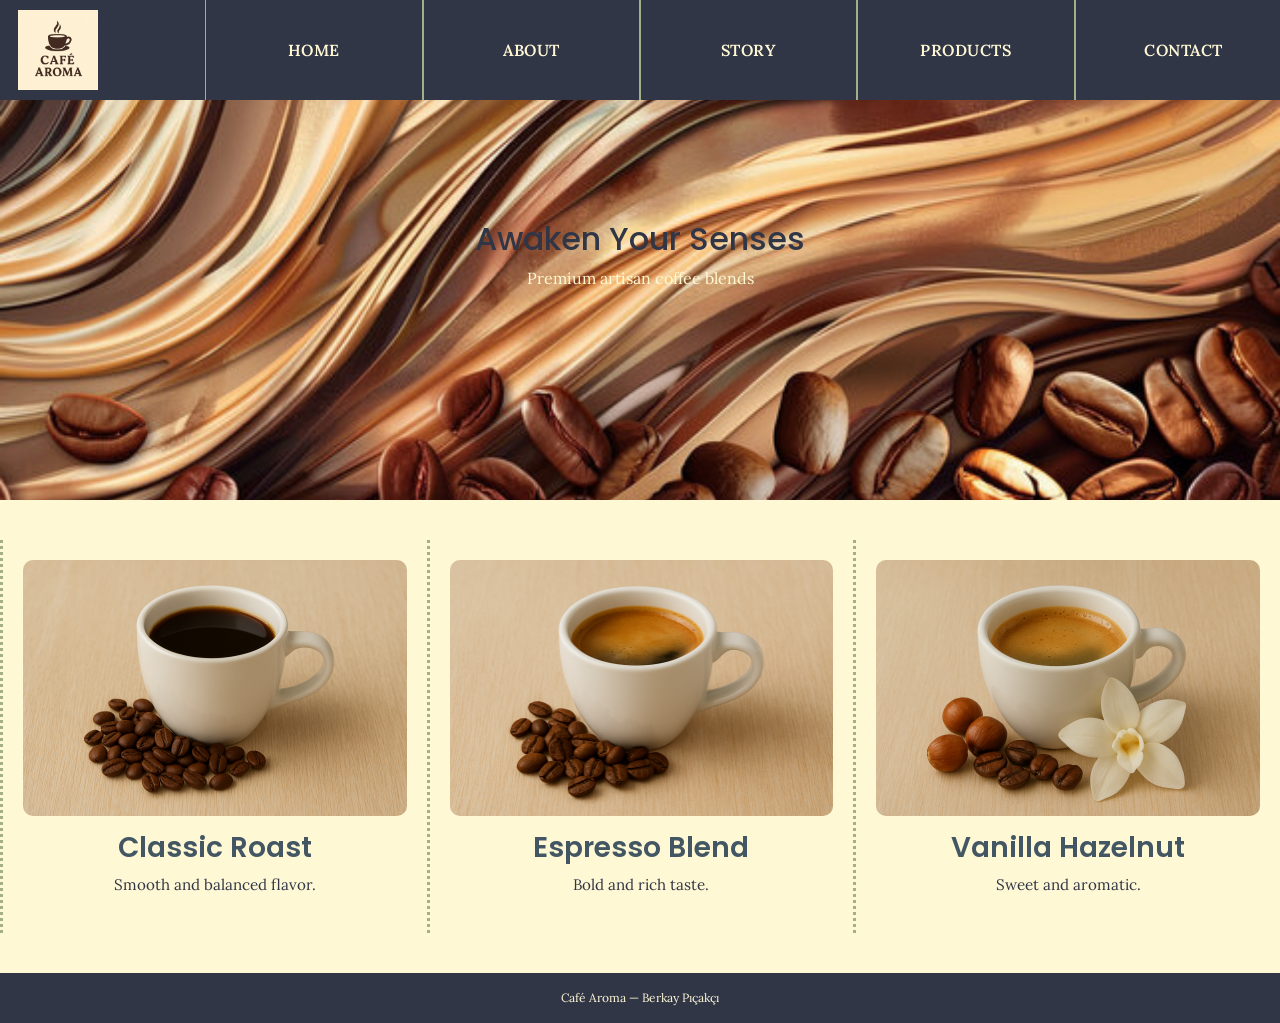
<file: index.html>
<!DOCTYPE html>
<html lang="en">
<head>
  <title>Café Aroma</title>
  <meta charset="UTF-8">
  <meta name="viewport" content="width=device-width, initial-scale=1.0">

  <!-- Bootstrap -->
  <link rel="stylesheet" href="https://cdn.jsdelivr.net/npm/bootstrap@5.3.3/dist/css/bootstrap.min.css">

  <!-- Google Fonts -->
  <link href="https://fonts.googleapis.com/css2?family=Poppins:wght@400;600&family=Lora:wght@400;700&display=swap" rel="stylesheet">

  <link rel="stylesheet" href="style.css">
</head>

<body>

<div class="page-wrapper">

<!-- ===== TOP CONTAINER ===== -->
<div id="top-container" class="row align-items-center">

  <!-- LOGO (LEFT) -->
  <div class="col-lg-2 logo">
    <img src="images/logo.png" alt="Café Aroma">
  </div>

  <!-- MENU -->
  <div class="col-lg-2 menu"><a href="index.html">HOME</a></div>
  <div class="col-lg-2 menu"><a href="about.html">ABOUT</a></div>
  <div class="col-lg-2 menu"><a href="story.html">STORY</a></div>
  <div class="col-lg-2 menu"><a href="products.html">PRODUCTS</a></div>
  <div class="col-lg-2 menu"><a href="contact.html">CONTACT</a></div>

</div>

<!-- ===== CAROUSEL ===== -->
<div id="coffeeCarousel" class="carousel slide" data-bs-ride="carousel">
  <div class="carousel-inner">
    <div class="carousel-item active slider-bg">
      <div class="slider-text">
        <h2>Awaken Your Senses</h2>
        <p>Premium artisan coffee blends</p>
      </div>
    </div>
    <div class="carousel-item slider-bg">
      <div class="slider-text">
        <h2>Freshly Roasted</h2>
        <p>Crafted with passion</p>
      </div>
    </div>
  </div>
</div>

<!-- ===== FEATURED PRODUCTS ===== -->
<div id="content-container" class="row">
  <div class="col-lg-4 content-box">
    <img src="images/product1.png" alt="">
    <h3>Classic Roast</h3>
    <p>Smooth and balanced flavor.</p>
  </div>
  <div class="col-lg-4 content-box">
    <img src="images/product2.png" alt="">
    <h3>Espresso Blend</h3>
    <p>Bold and rich taste.</p>
  </div>
  <div class="col-lg-4 content-box">
    <img src="images/product3.png" alt="">
    <h3>Vanilla Hazelnut</h3>
    <p>Sweet and aromatic.</p>
  </div>
</div>

  <!-- FOOTER -->
  <div id="footer-container">
    <div class="footer-content">
      Café Aroma — Berkay Pıçakçı
    </div>
  </div>
  
 </div>

<script src="https://cdn.jsdelivr.net/npm/bootstrap@5.3.3/dist/js/bootstrap.bundle.min.js"></script>
</body>
</html>
</file>
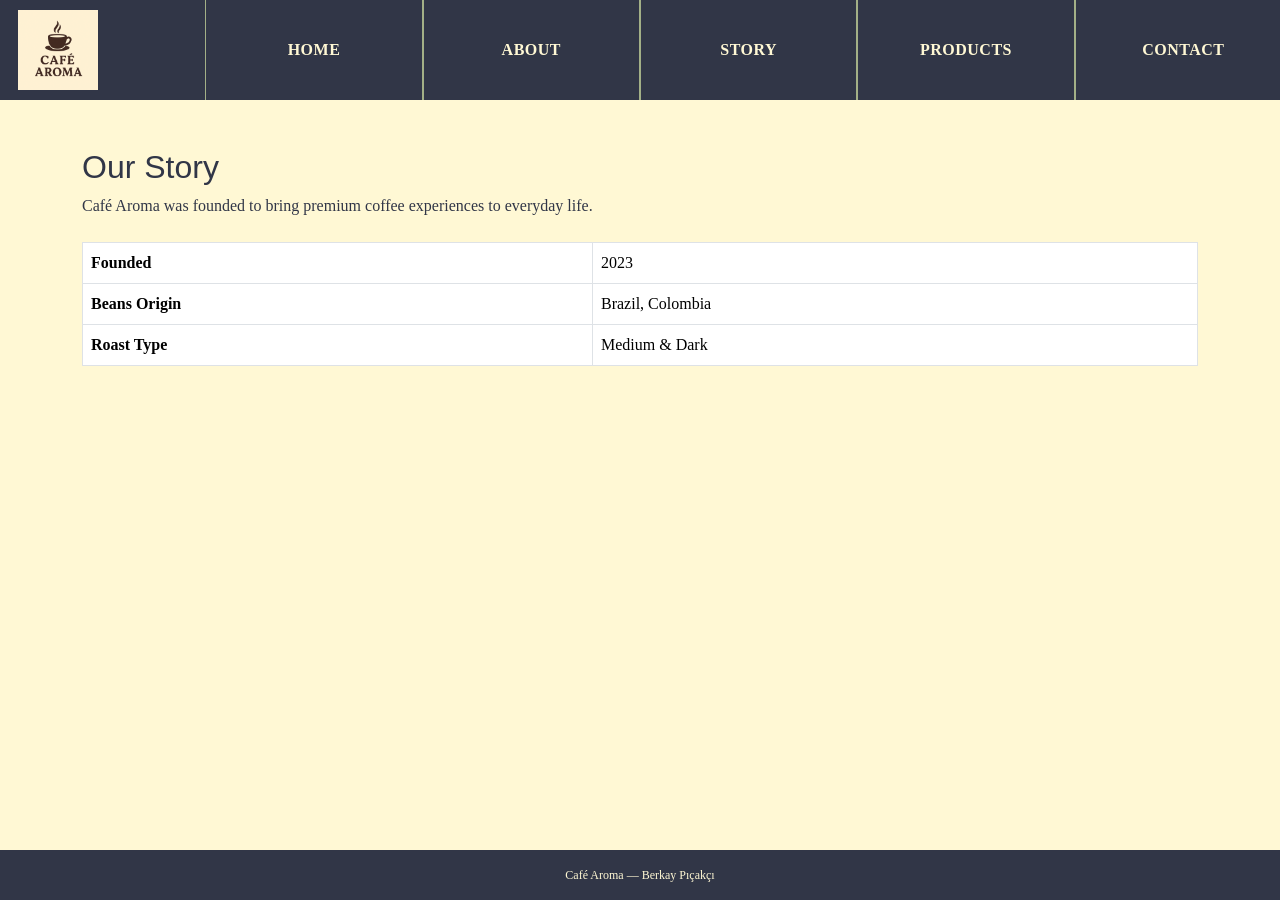
<file: about.html>
<!DOCTYPE html>
<html lang="en">
<head>
  <title>About | Café Aroma</title>
  <meta charset="UTF-8">
  <meta name="viewport" content="width=device-width, initial-scale=1.0">
  <link rel="stylesheet" href="https://cdn.jsdelivr.net/npm/bootstrap@5.3.3/dist/css/bootstrap.min.css">
  <link rel="stylesheet" href="style.css">
</head>

<body>

<div class="page-wrapper">

<div id="top-container" class="row align-items-center">

  <!-- LOGO (LEFT) -->
  <div class="col-lg-2 logo">
    <img src="images/logo.png" alt="Café Aroma">
  </div>

  <!-- MENU -->
  <div class="col-lg-2 menu"><a href="index.html">HOME</a></div>
  <div class="col-lg-2 menu"><a href="about.html">ABOUT</a></div>
  <div class="col-lg-2 menu"><a href="story.html">STORY</a></div>
  <div class="col-lg-2 menu"><a href="products.html">PRODUCTS</a></div>
  <div class="col-lg-2 menu"><a href="contact.html">CONTACT</a></div>

</div>

<div class="container mt-5">
  <h2>Our Story</h2>
  <p>Café Aroma was founded to bring premium coffee experiences to everyday life.</p>

  <table class="table table-bordered mt-4">
    <tr><th>Founded</th><td>2023</td></tr>
    <tr><th>Beans Origin</th><td>Brazil, Colombia</td></tr>
    <tr><th>Roast Type</th><td>Medium & Dark</td></tr>
  </table>
</div>

  <!-- FOOTER -->
  <div id="footer-container">
    <div class="footer-content">
      Café Aroma — Berkay Pıçakçı
    </div>
  </div>
 </div>

</body>
</html>
</file>
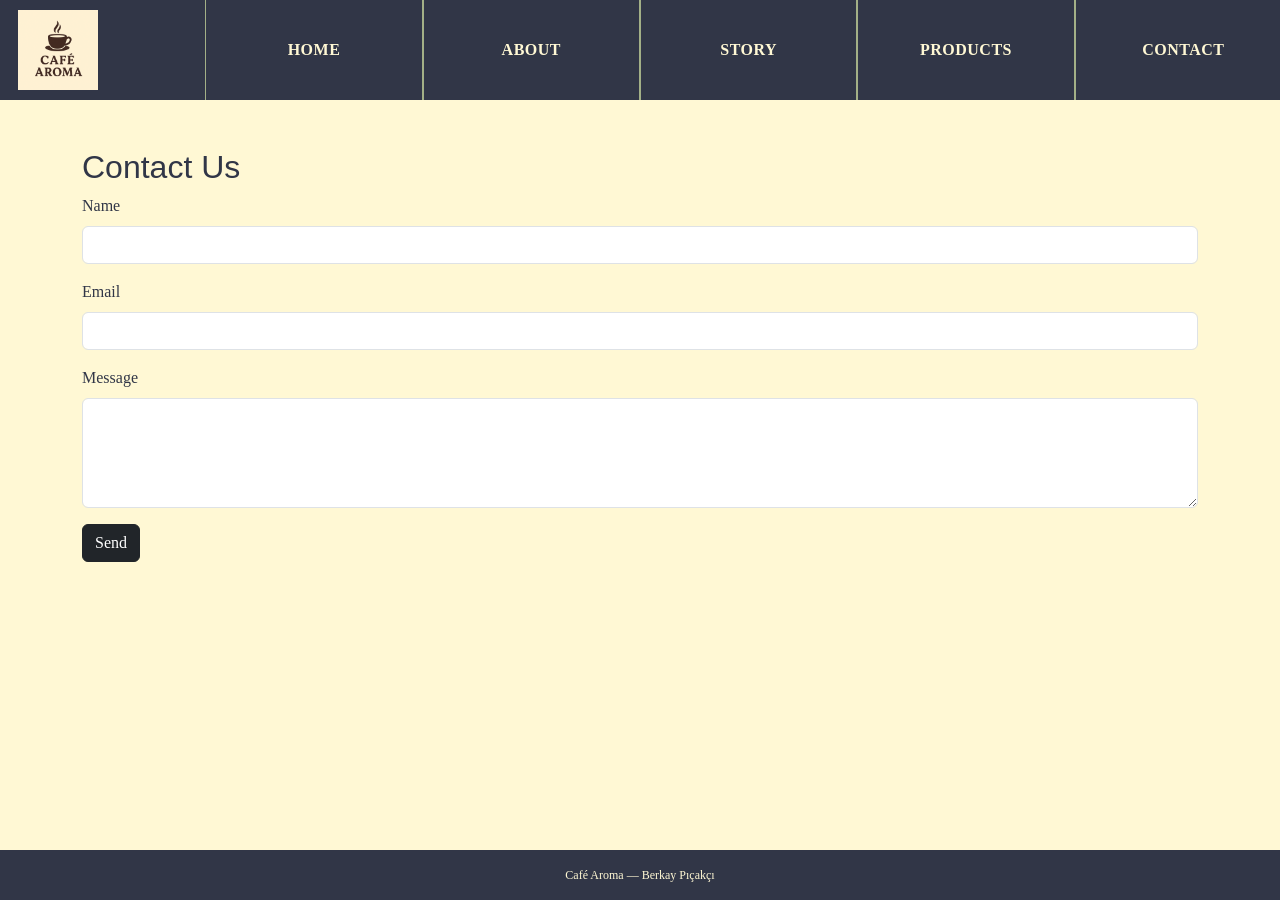
<file: contact.html>
<!DOCTYPE html>
<html lang="en">
<head>
  <title>Contact | Café Aroma</title>
  <meta charset="UTF-8">
  <meta name="viewport" content="width=device-width, initial-scale=1.0">
  <link rel="stylesheet" href="https://cdn.jsdelivr.net/npm/bootstrap@5.3.3/dist/css/bootstrap.min.css">
  <link rel="stylesheet" href="style.css">
</head>

<body>

<div class="page-wrapper">

<div id="top-container" class="row align-items-center">

  <!-- LOGO (LEFT) -->
  <div class="col-lg-2 logo">
    <img src="images/logo.png" alt="Café Aroma">
  </div>

  <!-- MENU -->
  <div class="col-lg-2 menu"><a href="index.html">HOME</a></div>
  <div class="col-lg-2 menu"><a href="about.html">ABOUT</a></div>
  <div class="col-lg-2 menu"><a href="story.html">STORY</a></div>
  <div class="col-lg-2 menu"><a href="products.html">PRODUCTS</a></div>
  <div class="col-lg-2 menu"><a href="contact.html">CONTACT</a></div>

</div>

<div class="container mt-5">
  <h2>Contact Us</h2>

  <form>
    <div class="mb-3">
      <label class="form-label">Name</label>
      <input type="text" class="form-control">
    </div>

    <div class="mb-3">
      <label class="form-label">Email</label>
      <input type="email" class="form-control">
    </div>

    <div class="mb-3">
      <label class="form-label">Message</label>
      <textarea class="form-control" rows="4"></textarea>
    </div>

    <button class="btn btn-dark">Send</button>
  </form>
</div>

  <!-- FOOTER -->
  <div id="footer-container">
    <div class="footer-content">
      Café Aroma — Berkay Pıçakçı
    </div>
  </div>
 </div>

</body>
</html>
</file>
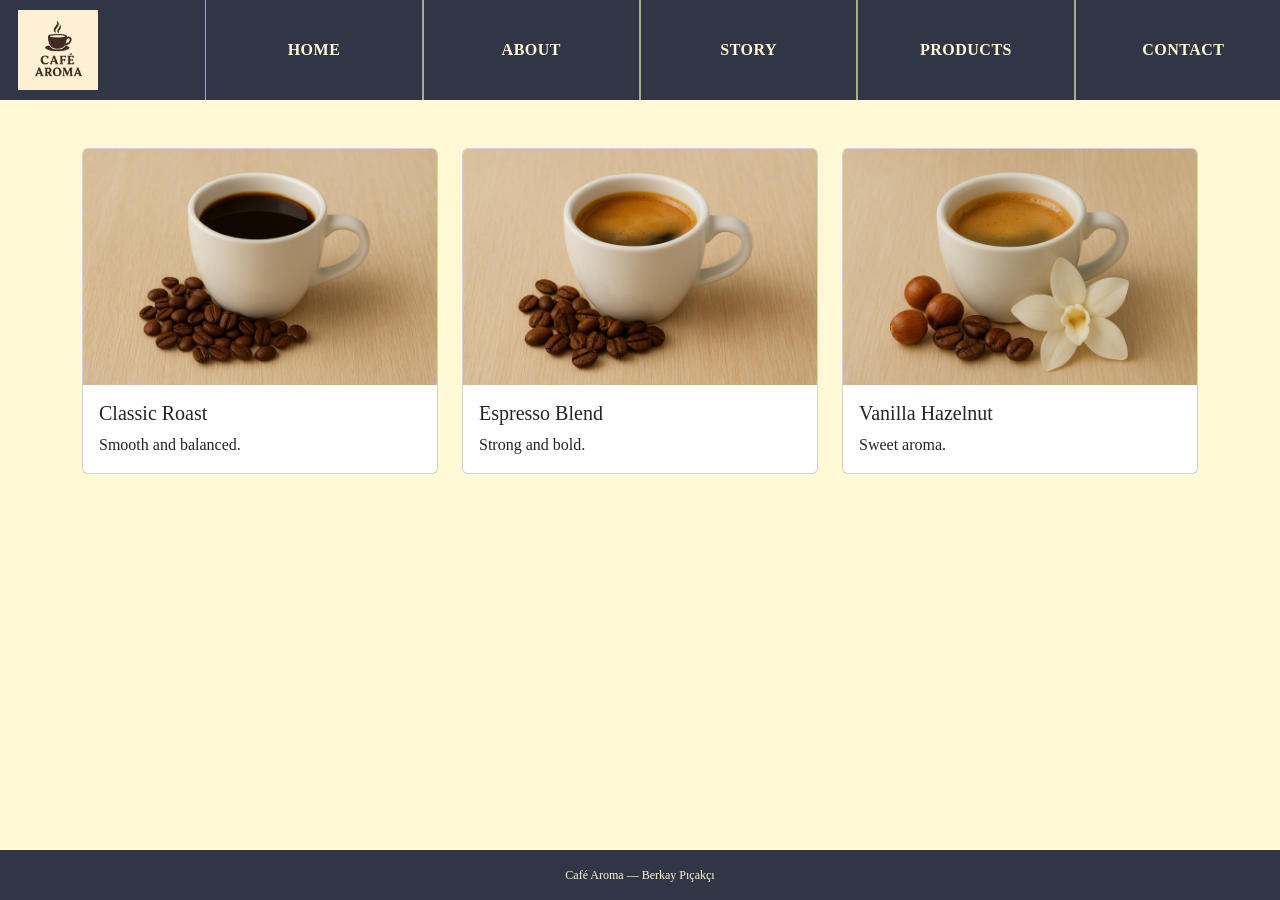
<file: products.html>
<!DOCTYPE html>
<html lang="en">
<head>
  <title>Products | Café Aroma</title>
  <meta charset="UTF-8">
  <meta name="viewport" content="width=device-width, initial-scale=1.0">
  <link rel="stylesheet" href="https://cdn.jsdelivr.net/npm/bootstrap@5.3.3/dist/css/bootstrap.min.css">
  <link rel="stylesheet" href="style.css">
</head>

<body>

<div class="page-wrapper">

<div id="top-container" class="row align-items-center">

  <!-- LOGO (LEFT) -->
  <div class="col-lg-2 logo">
    <img src="images/logo.png" alt="Café Aroma">
  </div>

  <!-- MENU -->
  <div class="col-lg-2 menu"><a href="index.html">HOME</a></div>
  <div class="col-lg-2 menu"><a href="about.html">ABOUT</a></div>
  <div class="col-lg-2 menu"><a href="story.html">STORY</a></div>
  <div class="col-lg-2 menu"><a href="products.html">PRODUCTS</a></div>
  <div class="col-lg-2 menu"><a href="contact.html">CONTACT</a></div>

</div>

<div class="container mt-5">
  <div class="row g-4">
    <div class="col-md-4">
      <div class="card">
        <img src="images/product1.png" class="card-img-top">
        <div class="card-body">
          <h5 class="card-title">Classic Roast</h5>
          <p class="card-text">Smooth and balanced.</p>
        </div>
      </div>
    </div>

    <div class="col-md-4">
      <div class="card">
        <img src="images/product2.png" class="card-img-top">
        <div class="card-body">
          <h5 class="card-title">Espresso Blend</h5>
          <p class="card-text">Strong and bold.</p>
        </div>
      </div>
    </div>

    <div class="col-md-4">
      <div class="card">
        <img src="images/product3.png" class="card-img-top">
        <div class="card-body">
          <h5 class="card-title">Vanilla Hazelnut</h5>
          <p class="card-text">Sweet aroma.</p>
        </div>
      </div>
    </div>
  </div>
</div>

  <!-- FOOTER -->
  <div id="footer-container">
    <div class="footer-content">
      Café Aroma — Berkay Pıçakçı
    </div>
  </div>
 </div>

</body>
</html>
</file>
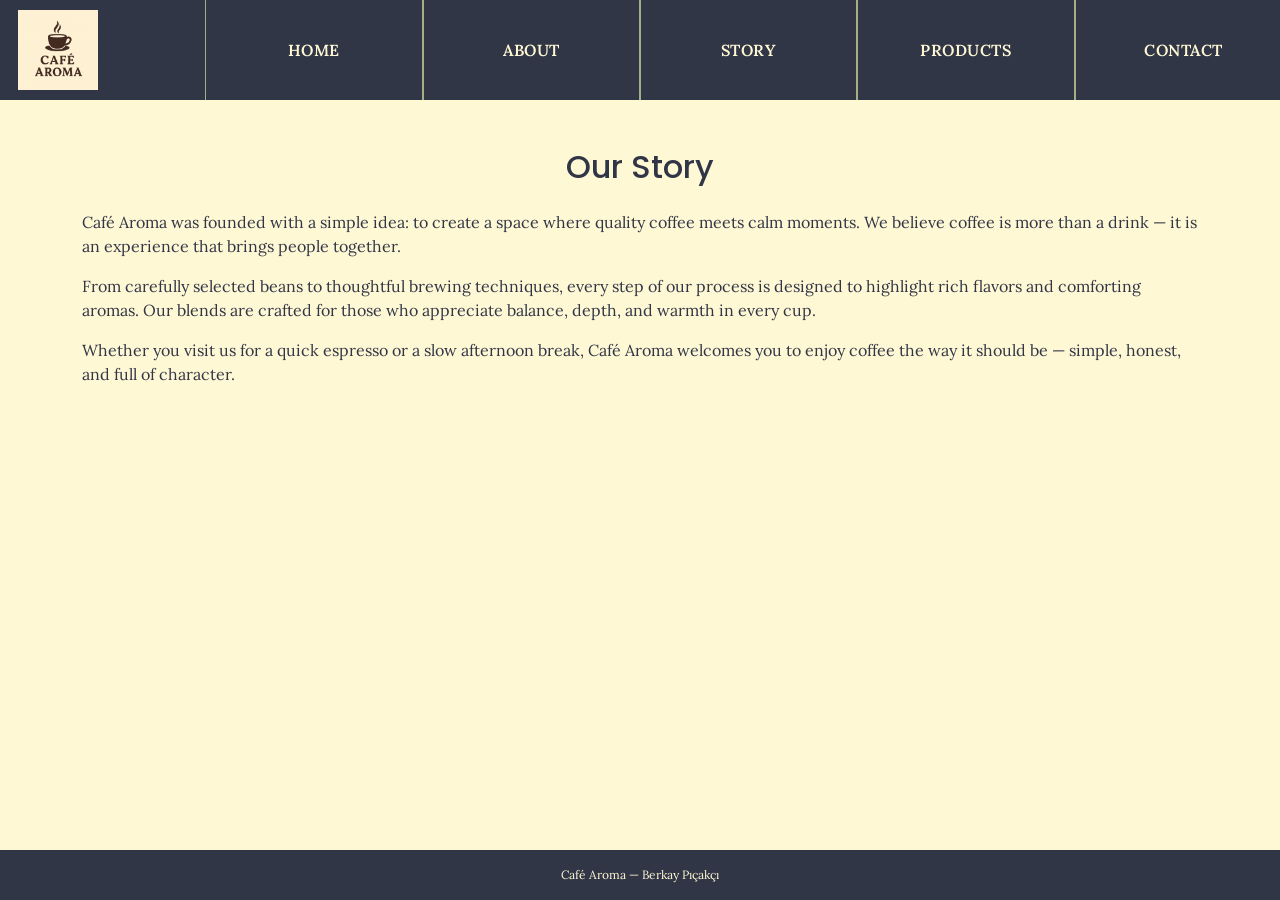
<file: story.html>
<!DOCTYPE html>
<html lang="en">
<head>
  <title>Our Story | Café Aroma</title>
  <meta charset="UTF-8">
  <meta name="viewport" content="width=device-width, initial-scale=1.0">

  <!-- Bootstrap -->
  <link rel="stylesheet" href="https://cdn.jsdelivr.net/npm/bootstrap@5.3.3/dist/css/bootstrap.min.css">

  <!-- Google Fonts -->
  <link href="https://fonts.googleapis.com/css2?family=Poppins:wght@400;600&family=Lora:wght@400;700&display=swap" rel="stylesheet">

  <link rel="stylesheet" href="style.css">
</head>

<body>

<div class="page-wrapper">

<div id="top-container" class="row align-items-center">

  <!-- LOGO (LEFT) -->
  <div class="col-lg-2 logo">
    <img src="images/logo.png" alt="Café Aroma">
  </div>

  <!-- MENU -->
  <div class="col-lg-2 menu"><a href="index.html">HOME</a></div>
  <div class="col-lg-2 menu"><a href="about.html">ABOUT</a></div>
  <div class="col-lg-2 menu"><a href="story.html">STORY</a></div>
  <div class="col-lg-2 menu"><a href="products.html">PRODUCTS</a></div>
  <div class="col-lg-2 menu"><a href="contact.html">CONTACT</a></div>

</div>

<!-- ===== PAGE CONTENT ===== -->
<div class="container mt-5 mb-5">

  <h2 class="text-center mb-4">Our Story</h2>

  <p>
    Café Aroma was founded with a simple idea: to create a space where quality
    coffee meets calm moments. We believe coffee is more than a drink — it is
    an experience that brings people together.
  </p>

  <p>
    From carefully selected beans to thoughtful brewing techniques, every step
    of our process is designed to highlight rich flavors and comforting aromas.
    Our blends are crafted for those who appreciate balance, depth, and warmth
    in every cup.
  </p>

  <p>
    Whether you visit us for a quick espresso or a slow afternoon break,
    Café Aroma welcomes you to enjoy coffee the way it should be — simple,
    honest, and full of character.
  </p>

</div>

<!-- ===== FOOTER ===== -->
  <div id="footer-container">
    <div class="footer-content">
      Café Aroma — Berkay Pıçakçı
    </div>
  </div>
 </div>

</body>
</html>
</file>
<file: style.css>
@charset "UTF-8";

/* ========= PAGE LAYOUT FIX ========= */
html, body {
  height: 100%;
}

.page-wrapper {
  min-height: 100vh;
  display: flex;
  flex-direction: column;
}

/* ========= BASE ========= */
body {
  font-family: 'Lora', serif;
  background-color: #FFF8D4;
  color: #313647;
  margin: 0;
  padding: 0;
}

h1, h2, h3 {
  font-family: 'Poppins', sans-serif;
  color: #313647;
}

/* ========= TOP CONTAINER ========= */
#top-container {
  min-height: 100px;
  background-color: #313647;
}

.logo {
  height: 100px;
  text-align: left;
  padding-left: 20px;
}

.logo img {
  max-height: 100px;
  padding: 10px;
}

.menu {
  height: 100px;
  line-height: 100px;
  text-align: center;
  border-right: solid 1px #A3B087;
  border-left: solid 1px #A3B087;
}

.menu a {
  color: #FFF8D4;
  text-decoration: none;
  font-weight: 600;
  letter-spacing: 0.5px;
  transition: color 0.3s ease;
}

.menu a:hover {
  color: #A3B087;
}

/* ========= CAROUSEL / HERO ========= */
.slider-bg {
  height: 400px;
  background: url("images/hero-bg.jpg") center/cover no-repeat;
}

.slider-text {
  text-align: center;
  padding-top: 120px;
  color: #FFF8D4;
}

.carousel-item {
  text-align: center;
}

/* ========= CONTENT CONTAINER ========= */
#content-container {
  margin: 40px 0;
}

.content-box {
  text-align: center;
  padding: 20px;
  border-left: dotted 3px #A3B087;
}

.content-box img {
  max-width: 100%;
  border-radius: 10px;
  margin-bottom: 15px;
}

.content-box h3 {
  color: #435663;
  margin-bottom: 10px;
  font-weight: 600;
}

.content-box p {
  font-size: 0.95rem;
  line-height: 1.5;
}

/* ========= FOOTER ========= */
#footer-container {
  margin-top: auto;
  background-color: #313647;
  line-height: 50px;
  width: 100%;
}

.footer-content {
  text-align: center;
  color: #FFF8D4;
  font-size: 12px;
}

/* ========= RESPONSIVE ========= */
@media (max-width: 768px) {

  .menu {
    border: none;
    line-height: 60px;
    height: auto;
  }

  .slider-bg {
    height: 300px;
  }

  .slider-text {
    padding-top: 80px;
  }

}
</file>
